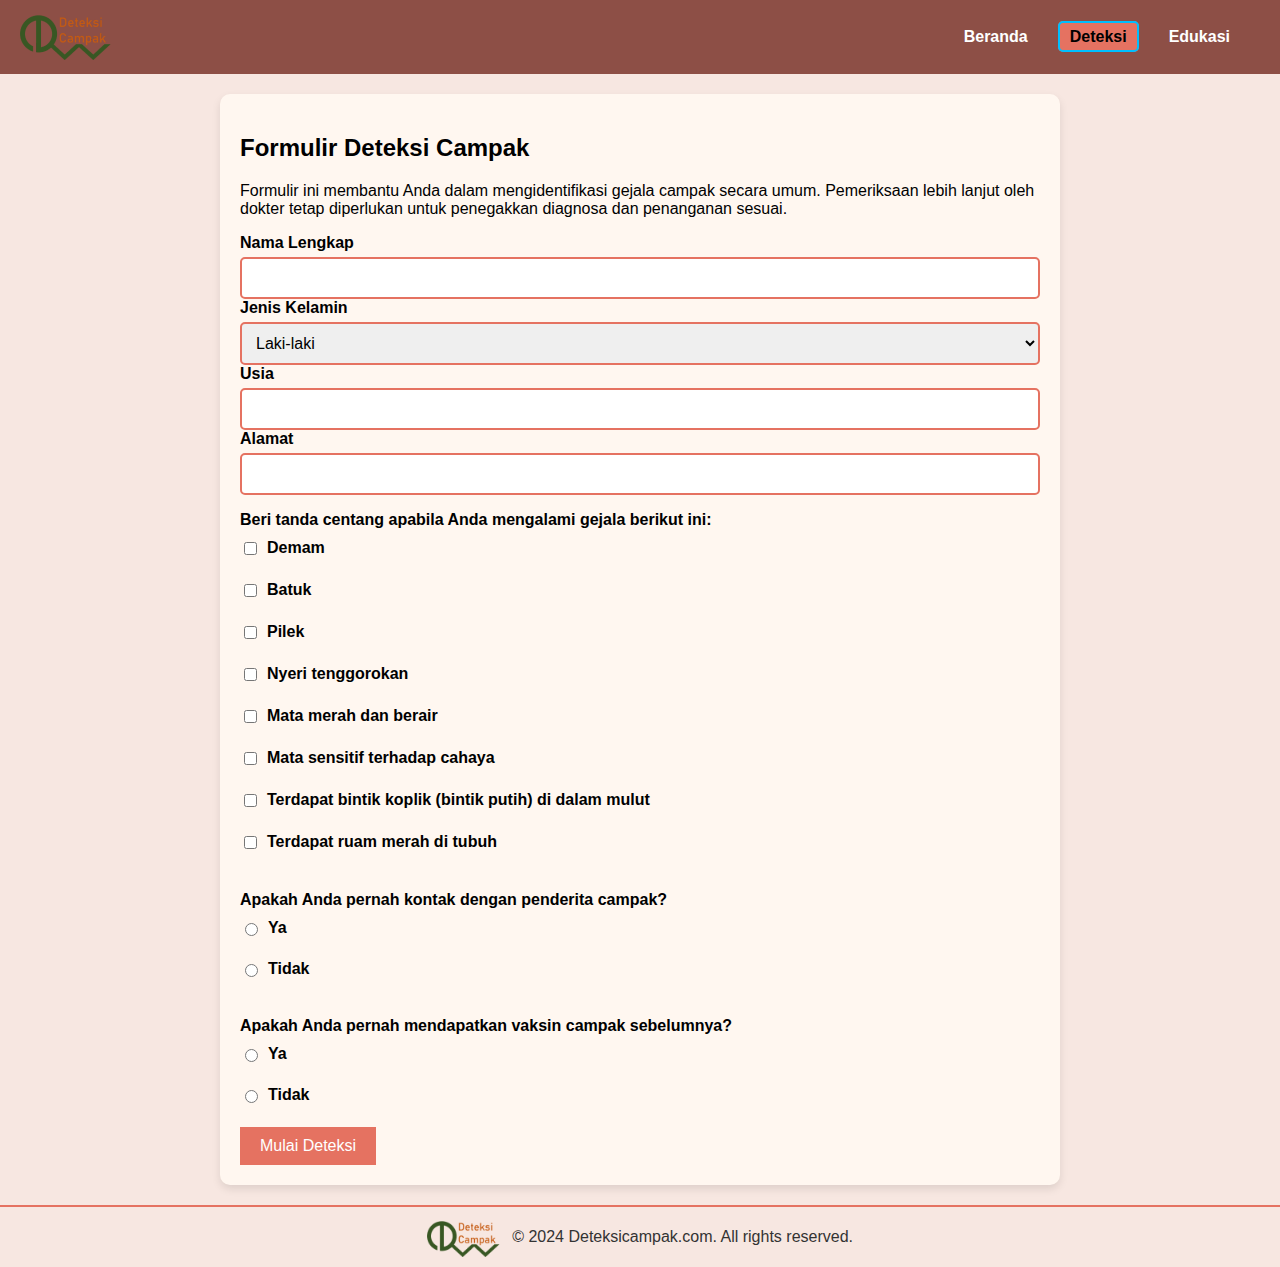
<file: formulir.html>
<!DOCTYPE html>
<html lang="id">
  <head>
    <meta charset="UTF-8" />
    <meta name="viewport" content="width=device-width, initial-scale=1.0" />
    <title>Deteksi Campak</title>
    <link rel="stylesheet" href="styles.css" />
  </head>
  <body>
    <header>
      <div class="logo">
        <img src="gambar/logo.png" alt="Deteksi Campak" />
      </div>
      <nav>
        <ul>
          <li><a href="index.html">Beranda</a></li>
          <li><a href="formulir.html" class="active">Deteksi</a></li>
          <li><a href="edukasi.html">Edukasi</a></li>
        </ul>
      </nav>
    </header>

    <main>
      <section class="form-section">
        <h2>Formulir Deteksi Campak</h2>
        <p>
          Formulir ini membantu Anda dalam mengidentifikasi gejala campak secara
          umum. Pemeriksaan lebih lanjut oleh dokter tetap diperlukan untuk
          penegakkan diagnosa dan penanganan sesuai.
        </p>
        <form>
          <div class="form-group">
            <label for="name">Nama Lengkap</label>
            <input type="text" id="name" name="name" />
          </div>
          <div class="form-group">
            <label for="gender">Jenis Kelamin</label>
            <select id="gender" name="gender">
              <option value="male">Laki-laki</option>
              <option value="female">Perempuan</option>
            </select>
          </div>
          <div class="form-group">
            <label for="age">Usia</label>
            <input type="number" id="age" name="age" />
          </div>
          <div class="form-group">
            <label for="address">Alamat</label>
            <input type="text" id="address" name="address" />
          </div>
          <div class="form-group symptoms">
            <p>Beri tanda centang apabila Anda mengalami gejala berikut ini:</p>
            <label
              ><input type="checkbox" name="gejala" value="demam" />
              Demam</label
            ><br />
            <label
              ><input type="checkbox" name="gejala" value="batuk" />
              Batuk</label
            ><br />
            <label
              ><input type="checkbox" name="gejala" value="pilek" />
              Pilek</label
            ><br />
            <label
              ><input type="checkbox" name="gejala" value="nyeri-tenggorokan" />
              Nyeri tenggorokan</label
            ><br />
            <label
              ><input type="checkbox" name="gejala" value="mata-merah" /> Mata
              merah dan berair</label
            ><br />
            <label
              ><input type="checkbox" name="gejala" value="mata-sensitif" />
              Mata sensitif terhadap cahaya</label
            ><br />
            <label
              ><input type="checkbox" name="gejala" value="bintik-koplik" />
              Terdapat bintik koplik (bintik putih) di dalam mulut</label
            ><br />
            <label
              ><input type="checkbox" name="gejala" value="ruam-merah" />
              Terdapat ruam merah di tubuh</label
            ><br />
          </div>

          <div class="form-group contact-history">
            <p>Apakah Anda pernah kontak dengan penderita campak?</p>
            <label><input type="radio" name="kontak" value="ya" /> Ya</label
            ><br />
            <label
              ><input type="radio" name="kontak" value="tidak" /> Tidak</label
            ><br />
          </div>

          <div class="form-group vaccine-history">
            <p>Apakah Anda pernah mendapatkan vaksin campak sebelumnya?</p>
            <label><input type="radio" name="vaksin" value="ya" /> Ya</label
            ><br />
            <label
              ><input type="radio" name="vaksin" value="tidak" /> Tidak</label
            ><br />
          </div>

          <button type="button" onclick="checkForm()">Mulai Deteksi</button>
        </form>
      </section>
    </main>

    <footer>
      <div class="footer-content">
        <img src="gambar/logo.png" alt="Deteksi Campak" class="footer-logo" />
        <p>&copy; 2024 Deteksicampak.com. All rights reserved.</p>
      </div>
    </footer>

    <script src="script.js"></script>
  </body>
</html>
</file>
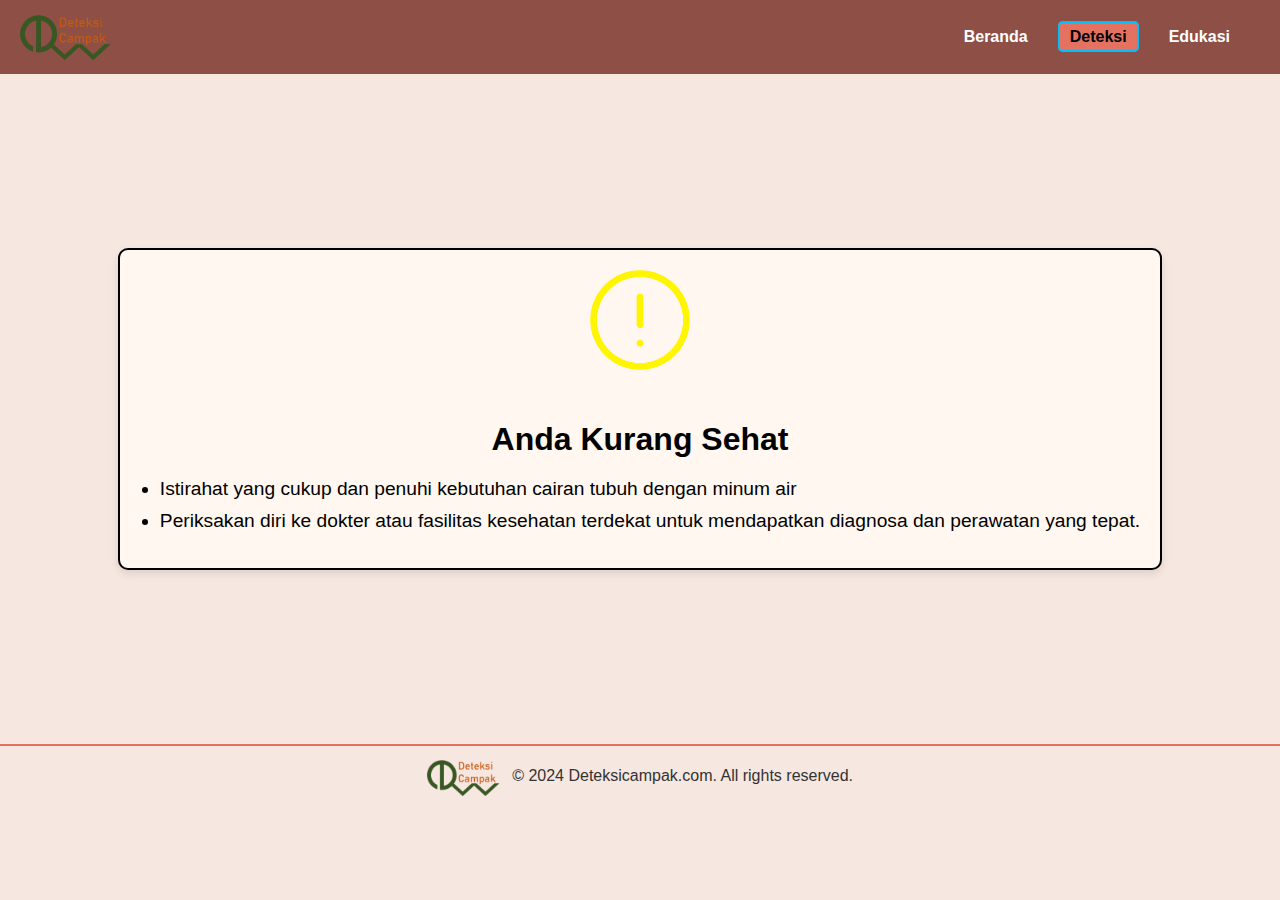
<file: sesi-bahaya.html>
<!DOCTYPE html>
<html lang="id">
  <head>
    <meta charset="UTF-8" />
    <meta name="viewport" content="width=device-width, initial-scale=1.0" />
    <title>Deteksi Campak</title>
    <style>
      body {
        font-family: Arial, sans-serif;
        margin: 0;
        padding: 0;
        background-color: #f7e7e1;
      }

      header {
        display: flex;
        justify-content: space-between;
        align-items: center;
        background-color: #8d4f46;
        padding: 10px 20px;
      }

      .logo img {
        height: 50px;
      }

      nav ul {
        list-style-type: none;
        margin: 0;
        padding: 0;
        display: flex;
      }

      nav ul li {
        margin-right: 20px;
      }

      nav ul li a {
        color: white;
        text-decoration: none;
        font-weight: bold;
        padding: 5px 10px;
        border-radius: 5px;
      }

      nav ul li a.active {
        background-color: #e57261;
        border: 2px solid #00bfff;
        color: black;
      }

      nav ul li a:hover {
        background-color: #e57261;
      }

      .hero {
        position: relative;
        padding: 50px;
        background-color: #f7e7e1;
        color: #333;
        background-image: url("gambar/kanan.png"), url("gambar/kiri.png"),
          url("path/to/your/image3.png");
        background-position: right top, right center, right bottom;
        background-repeat: no-repeat;
        background-size: 100px 100px, 100px 100px, 100px 100px;
      }

      .hero-text {
        position: relative;
        z-index: 2;
        max-width: 50%;
      }

      .hero-text h1 {
        font-size: 2.5em;
      }

      .hero-text p {
        font-size: 1.2em;
        margin: 20px 0;
      }

      button {
        background-color: #e57261;
        color: white;
        border: none;
        padding: 10px 20px;
        font-size: 1em;
        cursor: pointer;
      }

      .information {
        display: flex;
        justify-content: space-around;
        padding: 20px;
      }

      .info-item {
        width: 300px;
        border: 2px solid transparent;
        border-radius: 15px;
        overflow: hidden;
        margin: 20px auto;
        background-color: #f7e7e1;
        box-shadow: 0 4px 8px rgba(0, 0, 0, 0.2);
        transition: transform 0.3s ease, box-shadow 0.3s ease;
      }

      .info-item:hover {
        transform: translateY(-10px);
        box-shadow: 0 8px 16px rgba(0, 0, 0, 0.3);
      }

      .info-item img {
        width: 100%;
        height: 200px;
        border-bottom: 2px solid #00bfff;
        border-radius: 15px 15px 0 0;
        object-fit: cover;
      }

      .info-item p {
        text-align: center;
        font-size: 1.2em;
        margin: 10px 0;
        color: #333;
        padding: 10px;
      }

      .data {
        background-color: white;
        padding: 20px;
        margin: 20px;
        border-radius: 10px;
      }

      footer {
        background-color: #f7e7e1;
        padding: 10px 20px;
        display: flex;
        justify-content: center;
        align-items: center;
        border-top: 2px solid #e57261;
      }

      .footer-content {
        display: flex;
        align-items: center;
      }

      .footer-logo {
        height: 40px;
        margin-right: 10px;
      }

      footer p {
        margin: 0;
        color: #333;
      }

      footer a {
        color: #333;
        text-decoration: none;
      }

      .health-check {
        display: flex;
        justify-content: center;
        align-items: center;
        height: 70vh;
        background-color: #f7e7e1;
        padding: 20px;
      }

      .health-status {
        text-align: center;
        border: 2px solid black;
        padding: 20px;
        border-radius: 10px;
        background-color: #fff7f0;
        box-shadow: 0 4px 8px rgba(0, 0, 0, 0.1);
      }

      .health-status .status-icon {
        width: 100px;
        height: 100px;
        margin-bottom: 20px;
      }

      .health-status h2 {
        font-size: 2em;
        margin-bottom: 20px;
      }

      .health-status ul {
        list-style-type: disc;
        padding-left: 20px;
        text-align: left;
      }

      .health-status ul li {
        font-size: 1.2em;
        margin-bottom: 10px;
      }
    </style>
  </head>
  <body>
    <header>
      <div class="logo">
        <img src="gambar/logo.png" alt="Deteksi Campak" />
      </div>
      <nav>
        <ul>
          <li><a href="index.html">Beranda</a></li>
          <li><a href="formulir.html" class="active">Deteksi</a></li>
          <li><a href="edukasi.html">Edukasi</a></li>
        </ul>
      </nav>
    </header>

    <main>
      <section class="health-check">
        <div class="health-status">
          <img
            src="gambar/checkmark2.png"
            alt="Anda Sehat"
            class="status-icon"
          />
          <h2>Anda Kurang Sehat</h2>
          <ul>
            <li>
              Istirahat yang cukup dan penuhi kebutuhan cairan tubuh dengan
              minum air
            </li>
            <li>
              Periksakan diri ke dokter atau fasilitas kesehatan terdekat untuk
              mendapatkan diagnosa dan perawatan yang tepat.
            </li>
          </ul>
        </div>
      </section>
    </main>

    <footer>
      <div class="footer-content">
        <img src="gambar/logo.png" alt="Deteksi Campak" class="footer-logo" />
        <p>&copy; 2024 Deteksicampak.com. All rights reserved.</p>
      </div>
    </footer>

    <script src="script.js"></script>
  </body>
</html>
</file>
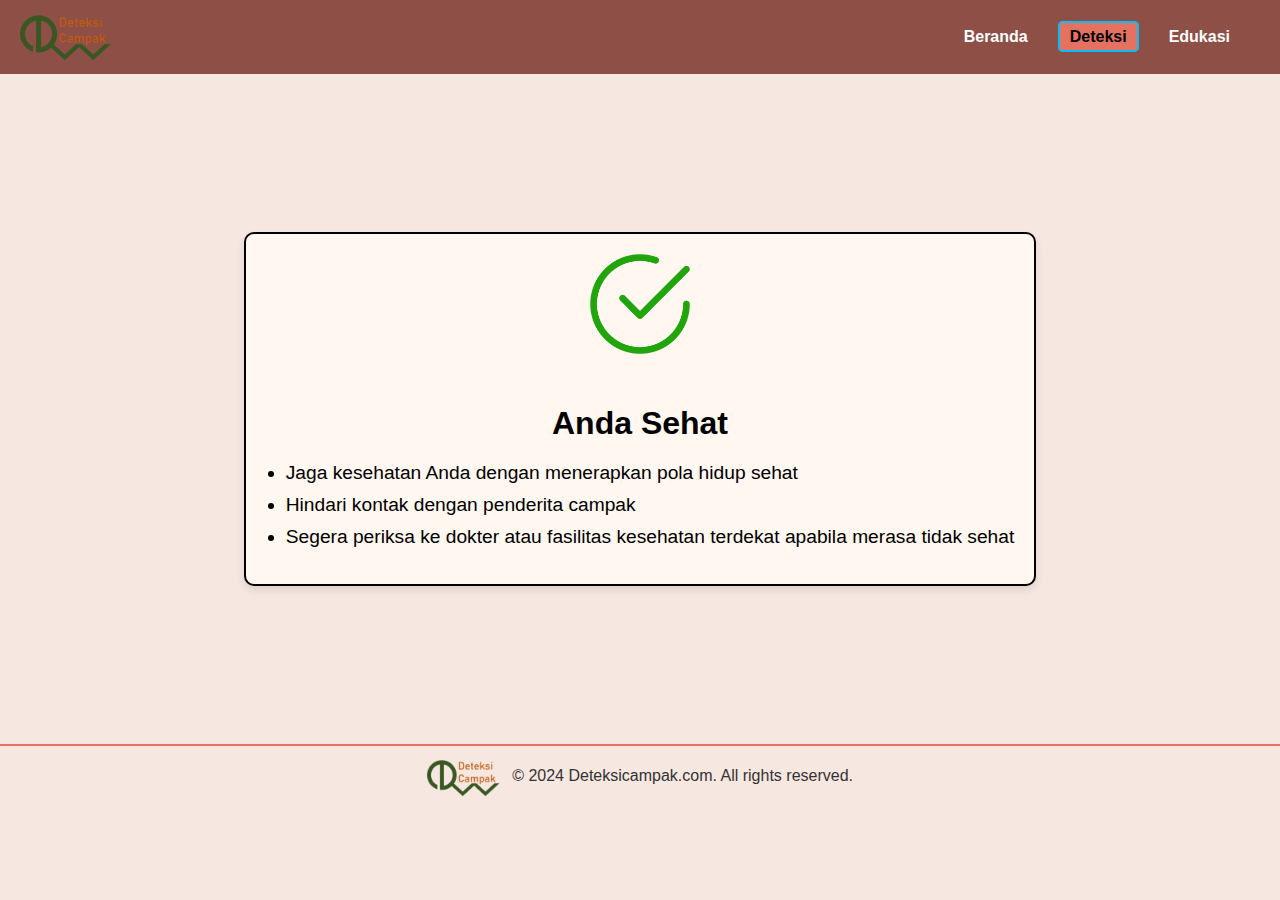
<file: sesi-berhasil.html>
<!DOCTYPE html>
<html lang="id">
  <head>
    <meta charset="UTF-8" />
    <meta name="viewport" content="width=device-width, initial-scale=1.0" />
    <title>Deteksi Campak</title>
    <style>
      body {
        font-family: Arial, sans-serif;
        margin: 0;
        padding: 0;
        background-color: #f7e7e1;
      }

      header {
        display: flex;
        justify-content: space-between;
        align-items: center;
        background-color: #8d4f46;
        padding: 10px 20px;
      }

      .logo img {
        height: 50px;
      }

      nav ul {
        list-style-type: none;
        margin: 0;
        padding: 0;
        display: flex;
      }

      nav ul li {
        margin-right: 20px;
      }

      nav ul li a {
        color: white;
        text-decoration: none;
        font-weight: bold;
        padding: 5px 10px;
        border-radius: 5px;
      }

      nav ul li a.active {
        background-color: #e57261;
        border: 2px solid #00bfff;
        color: black;
      }

      nav ul li a:hover {
        background-color: #e57261;
      }

      .hero {
        position: relative;
        padding: 50px;
        background-color: #f7e7e1;
        color: #333;
        background-image: url("gambar/kanan.png"), url("gambar/kiri.png"),
          url("path/to/your/image3.png");
        background-position: right top, right center, right bottom;
        background-repeat: no-repeat;
        background-size: 100px 100px, 100px 100px, 100px 100px;
      }

      .hero-text {
        position: relative;
        z-index: 2;
        max-width: 50%;
      }

      .hero-text h1 {
        font-size: 2.5em;
      }

      .hero-text p {
        font-size: 1.2em;
        margin: 20px 0;
      }

      button {
        background-color: #e57261;
        color: white;
        border: none;
        padding: 10px 20px;
        font-size: 1em;
        cursor: pointer;
      }

      .information {
        display: flex;
        justify-content: space-around;
        padding: 20px;
      }

      .info-item {
        width: 300px;
        border: 2px solid transparent;
        border-radius: 15px;
        overflow: hidden;
        margin: 20px auto;
        background-color: #f7e7e1;
        box-shadow: 0 4px 8px rgba(0, 0, 0, 0.2);
        transition: transform 0.3s ease, box-shadow 0.3s ease;
      }

      .info-item:hover {
        transform: translateY(-10px);
        box-shadow: 0 8px 16px rgba(0, 0, 0, 0.3);
      }

      .info-item img {
        width: 100%;
        height: 200px;
        border-bottom: 2px solid #00bfff;
        border-radius: 15px 15px 0 0;
        object-fit: cover;
      }

      .info-item p {
        text-align: center;
        font-size: 1.2em;
        margin: 10px 0;
        color: #333;
        padding: 10px;
      }

      .data {
        background-color: white;
        padding: 20px;
        margin: 20px;
        border-radius: 10px;
      }

      footer {
        background-color: #f7e7e1;
        padding: 10px 20px;
        display: flex;
        justify-content: center;
        align-items: center;
        border-top: 2px solid #e57261;
      }

      .footer-content {
        display: flex;
        align-items: center;
      }

      .footer-logo {
        height: 40px;
        margin-right: 10px;
      }

      footer p {
        margin: 0;
        color: #333;
      }

      footer a {
        color: #333;
        text-decoration: none;
      }

      .health-check {
        display: flex;
        justify-content: center;
        align-items: center;
        height: 70vh;
        background-color: #f7e7e1;
        padding: 20px;
      }

      .health-status {
        text-align: center;
        border: 2px solid black;
        padding: 20px;
        border-radius: 10px;
        background-color: #fff7f0;
        box-shadow: 0 4px 8px rgba(0, 0, 0, 0.1);
      }

      .health-status .status-icon {
        width: 100px;
        height: 100px;
        margin-bottom: 20px;
      }

      .health-status h2 {
        font-size: 2em;
        margin-bottom: 20px;
      }

      .health-status ul {
        list-style-type: disc;
        padding-left: 20px;
        text-align: left;
      }

      .health-status ul li {
        font-size: 1.2em;
        margin-bottom: 10px;
      }
    </style>
  </head>
  <body>
    <header>
      <div class="logo">
        <img src="gambar/logo.png" alt="Deteksi Campak" />
      </div>
      <nav>
        <ul>
          <li><a href="index.html">Beranda</a></li>
          <li><a href="formulir.html" class="active">Deteksi</a></li>
          <li><a href="edukasi.html">Edukasi</a></li>
        </ul>
      </nav>
    </header>

    <main>
      <section class="health-check">
        <div class="health-status">
          <img
            src="gambar/checkmark.png"
            alt="Anda Sehat"
            class="status-icon"
          />
          <h2>Anda Sehat</h2>
          <ul>
            <li>Jaga kesehatan Anda dengan menerapkan pola hidup sehat</li>
            <li>Hindari kontak dengan penderita campak</li>
            <li>
              Segera periksa ke dokter atau fasilitas kesehatan terdekat apabila
              merasa tidak sehat
            </li>
          </ul>
        </div>
      </section>
    </main>

    <footer>
      <div class="footer-content">
        <img src="gambar/logo.png" alt="Deteksi Campak" class="footer-logo" />
        <p>&copy; 2024 Deteksicampak.com. All rights reserved.</p>
      </div>
    </footer>

    <script src="script.js"></script>
  </body>
</html>
</file>
<file: styles.css>
body {
  font-family: Arial, sans-serif;
  margin: 0;
  padding: 0;
  background-color: #f7e7e1;
}

header {
  display: flex;
  justify-content: space-between;
  align-items: center;
  background-color: #8d4f46;
  padding: 10px 20px;
}

.logo img {
  height: 50px;
}

nav ul {
  list-style-type: none;
  margin: 0;
  padding: 0;
  display: flex;
}

nav ul li {
  margin-right: 20px;
}

nav ul li a {
  color: white;
  text-decoration: none;
  font-weight: bold;
  padding: 5px 10px;
  border-radius: 5px;
}

nav ul li a.active {
  background-color: #e57261;
  border: 2px solid #00bfff;
  color: black;
}

nav ul li a:hover {
  background-color: #e57261;
}

.hero {
  position: relative;
  padding: 50px;
  background-color: #f7e7e1;
  color: #333;
  background-image: url("path/to/your/image1.png"),
    url("path/to/your/image2.png"), url("path/to/your/image3.png");
  background-position: right top, right center, right bottom;
  background-repeat: no-repeat;
  background-size: 100px 100px, 100px 100px, 100px 100px;
}

.hero-text {
  position: relative;
  z-index: 2;
  max-width: 50%;
}

.hero-text h1 {
  font-size: 2.5em;
}

.hero-text p {
  font-size: 1.2em;
  margin: 20px 0;
}

button {
  background-color: #e57261;
  color: white;
  border: none;
  padding: 10px 20px;
  font-size: 1em;
  cursor: pointer;
}

.information {
  display: flex;
  justify-content: space-around;
  padding: 20px;
}

.info-item {
  width: 300px;
  border: 2px solid transparent;
  border-radius: 15px;
  overflow: hidden;
  margin: 20px auto;
  background-color: #f7e7e1;
  box-shadow: 0 4px 8px rgba(0, 0, 0, 0.2);
  transition: transform 0.3s ease, box-shadow 0.3s ease;
}

.info-item:hover {
  transform: translateY(-10px);
  box-shadow: 0 8px 16px rgba(0, 0, 0, 0.3);
}

.info-item img {
  width: 100%;
  height: 200px;
  border-bottom: 2px solid #00bfff;
  border-radius: 15px 15px 0 0;
  object-fit: cover;
}

.info-item p {
  text-align: center;
  font-size: 1.2em;
  margin: 10px 0;
  color: #333;
  padding: 10px;
}

.data {
  background-color: white;
  padding: 20px;
  margin: 20px;
  border-radius: 10px;
}

footer {
  background-color: #f7e7e1;
  padding: 10px 20px;
  display: flex;
  justify-content: center;
  align-items: center;
  border-top: 2px solid #e57261;
}

.footer-content {
  display: flex;
  align-items: center;
}

.footer-logo {
  height: 40px;
  margin-right: 10px;
}

footer p {
  margin: 0;
  color: #333;
}

footer a {
  color: #333;
  text-decoration: none;
}

/* New CSS for the form section */
.form-section {
  background-color: #fff7f0;
  padding: 20px;
  border-radius: 10px;
  margin: 20px auto;
  max-width: 800px;
  box-shadow: 0 4px 8px rgba(0, 0, 0, 0.1);
}

.form-header h2 {
  font-size: 1.8em;
  margin-bottom: 10px;
}

.form-header p {
  font-size: 1.2em;
  margin-bottom: 20px;
}

.measles-form {
  display: flex;
  flex-wrap: wrap;
  gap: 20px;
}

.form-group {
  flex: 1 1 calc(50% - 20px);
  display: flex;
  flex-direction: column;
}

.form-group label {
  font-weight: bold;
  margin-bottom: 5px;
}

.form-group input,
.form-group select {
  padding: 10px;
  border: 2px solid #e57261;
  border-radius: 5px;
  font-size: 1em;
}

.form-group.symptoms,
.form-group.contact-history,
.form-group.vaccine-history {
  flex: 1 1 100%;
}

.form-group.symptoms p,
.form-group.contact-history p,
.form-group.vaccine-history p {
  font-weight: bold;
  margin-bottom: 10px;
}

.form-group.symptoms label,
.form-group.contact-history label,
.form-group.vaccine-history label {
  display: flex;
  align-items: center;
  margin-bottom: 5px;
}

.form-group.symptoms label input,
.form-group.contact-history label input,
.form-group.vaccine-history label input {
  margin-right: 10px;
}

.measles-form button {
  background-color: #28a745;
  color: white;
  border: none;
  padding: 10px 20px;
  font-size: 1em;
  cursor: pointer;
  border-radius: 5px;
  margin-top: 20px;
}
</file>
